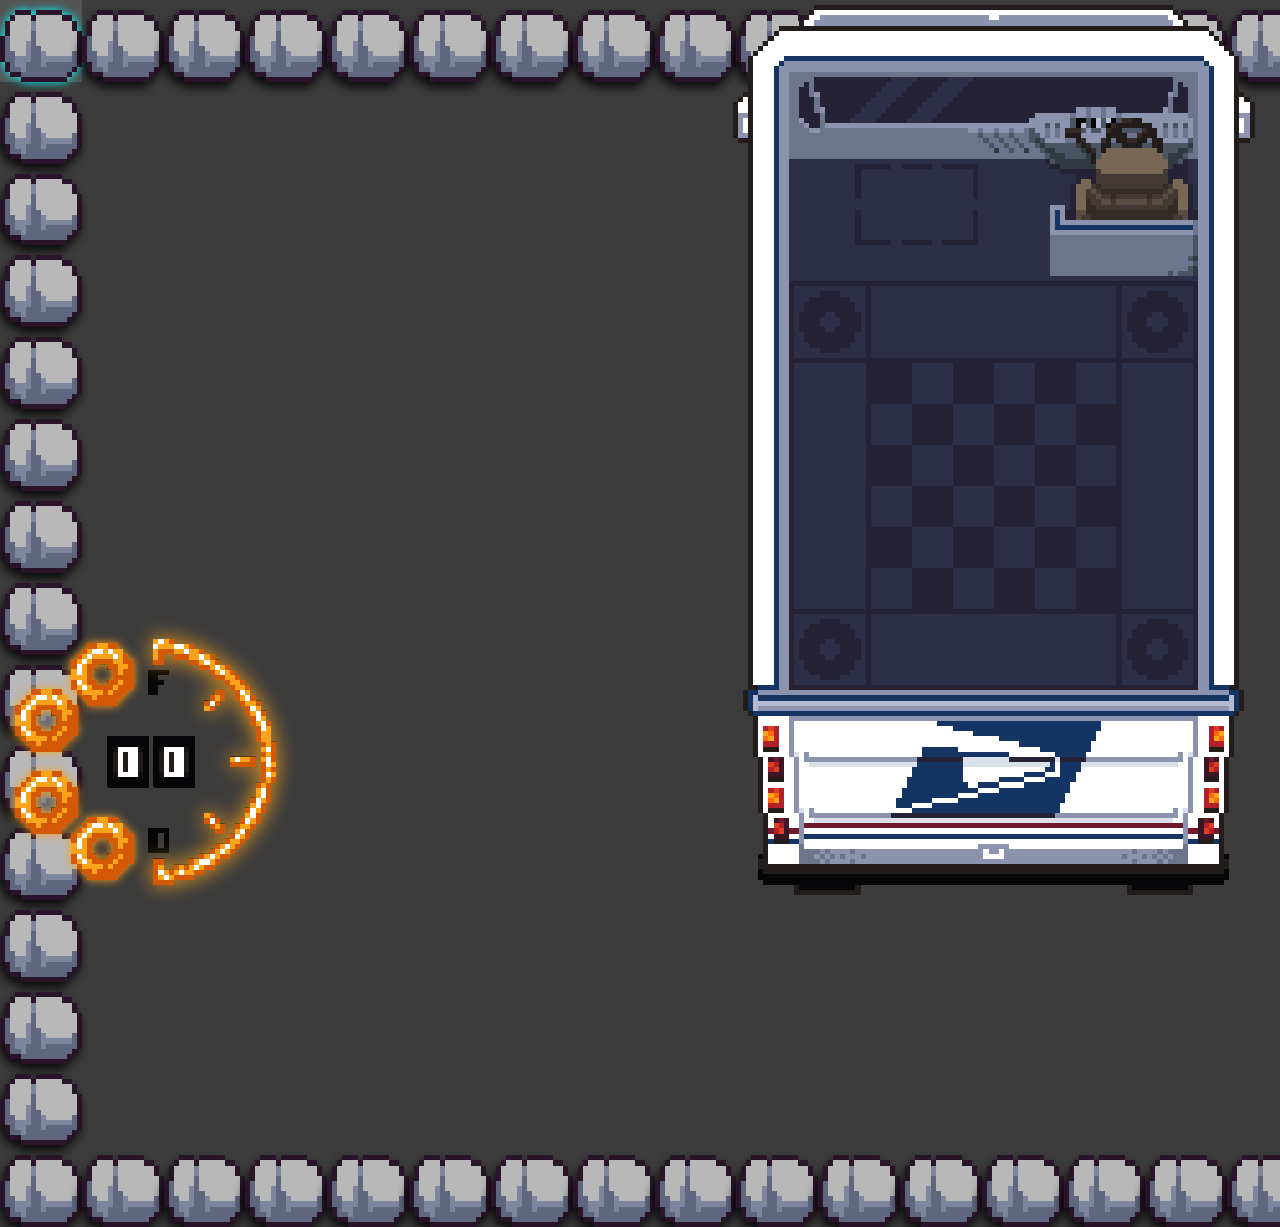
<file: index.html>
<!DOCTYPE html>
<html>
    <head>
        <meta charset="UTF-8">
        <link rel="stylesheet" type="text/css" href="desktop-div/structure.css">
        <link rel="stylesheet" type="text/css" href="aesthetics.css">
        <link rel="stylesheet" type="text/css" href="tiles.css">
        <link rel="stylesheet" type="text/css" href="ui.css">

    </head>
    <body>

        <div id="WORLD" class="WORLD-stationary"></div>
        <div id="TRUCK">
            <div id="INVENTORY"></div>
        </div>
        <div id="HUD">
            <img id="GAUGE" src="images/ui/uiHud_fuelGauge.png">
            <img id="TICKER_LEFT" src="images/ui/uiTicker0.png">
            <img id="TICKER_RIGHT" src="images/ui/uiTicker0.png">
            <img id="TIRE0" class="TIRE" src="images/ui/uiHud_fullTire.png">
            <img id="TIRE1" class="TIRE" src="images/ui/uiHud_fullTire.png">
            <img id="TIRE2" class="TIRE" src="images/ui/uiHud_fullTire.png">
            <img id="TIRE3" class="TIRE" src="images/ui/uiHud_fullTire.png">
        </div>

        <script src="desktop-div/desktop-div.js"></script>
        <script src="interface.js"></script>
        <script src="templogic.js"></script>
        <script async type="text/javascript" src="barista/latte.js"></script>
        
        
        <script>

            // WEB ASSEMBLY
            let wasm;
            async function init() {
                const response = await fetch('barista/latte.wasm');
                const buffer = await response.arrayBuffer();
                const module = await WebAssembly.instantiate(buffer);
            }
            init();

            /*
                Initialize Desktops & HUD elements.
                Scale is set to 100/11, because I want the 
            */
            desktopDiv.createDesktop(document.getElementById("WORLD"), 15*5, 15, 100/11, "vh");
            desktopDiv.createDesktop(document.getElementById("INVENTORY"), 5, 5, 100/11, "vh");
            scaleElement(document.getElementById("TRUCK"), 7, 11, 100/11, "vh");
            scaleElement(document.getElementById("HUD"), 4, 3, 100/11, "vh");
            scaleElement(document.getElementById("GAUGE"), 4, 3, 100/11, "vh");
            scaleElement(document.getElementById("TICKER_LEFT"), 1, 1, 100/11, "vh");
            scaleElement(document.getElementById("TICKER_RIGHT"), 1, 1, 100/11, "vh");
            scaleElement(document.getElementById("TIRE0"), 1.01, 1.01, 100/11, "vh");
            scaleElement(document.getElementById("TIRE1"), 1.01 , 1.01, 100/11, "vh");
            scaleElement(document.getElementById("TIRE2"), 1.01, 1.01, 100/11, "vh");
            scaleElement(document.getElementById("TIRE3"), 1.01, 1.01, 100/11, "vh");

            /*
                Define slot click behavior.
                This places down a tile defined by SELECTEDTILE.
            */
            desktopDiv.onClickFunction = function(icon) {

                const index = desktopDiv.getSlotIndex(icon.parentNode);

                _writeFromJS(index, SELECTEDTILE);
                console.log(index);

            };

            /*
                Define icon drop behavior.
                This places AIR at the previous index, and
                places the dragged tile at the new index.
            */
            desktopDiv.onDropFunction = function(icon, draggedIcon) {

                const oldIndex = desktopDiv.getSlotIndex(draggedIcon.parentNode);
                const newIndex = desktopDiv.getSlotIndex(icon.parentNode);
                const tile = draggedIcon.tile;

                _writeFromJS(oldIndex, 0);
                _writeFromJS(newIndex, tile);
            }

          </script>
    </body>
</html>
</file>
<file: desktop-div/structure.css>
.🖥️DIV-desktop {
    position: relative;

    display: grid;
    grid-template-columns: repeat(var(--columns), 1fr);
    grid-template-rows: repeat(var(--rows), 1fr);

    user-select: none;
}

.🖥️DIV-slot {
    background-size: 100%;
    margin:0px;
    position:relative;
}

.🖥️DIV-icon {
    width: 100%;
    height: 100%;
    position: relative;
}

.🖥️DIV-iconImage {
    position: absolute;
    pointer-events: none; /*lets hovering mouse pass through*/
}
</file>
<file: aesthetics.css>
/* optional aesthetics, feel free to change or remove*/

body {
    height: 100vh;
    overflow: hidden;
    margin: 0px;
    scrollbar-width: none;
    background-color: rgb(60, 60, 60);
    image-rendering: pixelated;

}

/* .🖥️DIV-desktop {
    background-color: rgb(100, 100, 100);
} */

/* .🖥️DIV-slot {
    background-color: rgb(40, 40, 40);
} */

/*indicates what tile the mouse is over*/
.🖥️DIV-icon:hover {
    background-color: rgba(256,256,256,.125);
}

/*
    Duplicate of icon:hover.

    Hovering cannot be detected with ":hover" while dragging something.
    Because the user will commonly drag icons, the "dragging-over"
    class exists so that "hovering" can still be detected while dragging.
*/
.🖥️DIV-draggingOver {
    background-color:rgba(256,256,256,.125);
}

.🖥️DIV-iconImage {
    filter: drop-shadow(-2px 6px 5px rgba(0,0,0,0.8));
}

/* targets the icon-image when the icon is being hovered over. */
.🖥️DIV-icon:hover .🖥️DIV-iconImage {
    filter: drop-shadow(0px 0px 5px cyan); /*selection glow*/
}
</file>
<file: tiles.css>
.EXAMPLE {
    width: 80%;
    height: 80%;

    top: 10%;
    left:10%;
}

.STONE {
    width: 100%;
    height: 100%;

    top: 0%;
    left: 0%;
}

.WOOD {
    width: 100%;
    height: 100%;

    top: 0%;
    left: 0%;
}

.GAS {
    width: 80%;
    height: 80%;

    top: 10%;
    left:10%;
}

.PACKAGE {
    width: 300%;
    height: 300%;

    top: -100%;
    left: -100%;
}

.SPAWNER {
    width: 80%;
    height: 80%;

    top: 10%;
    left:10%;
}

.SPAWNER_RANDOM {
    width: 300%;
    height: 300%;

    top: -100%;
    left: -100%;
}

.CENTI {
    width: 300%;
    height: 300%;

    top: -100%;
    left: -100%;
}

.BALL {
    width: 100%;
    top: -20%;
}

.FIRE {
    width: 300%;
    height: 200%;
    top: -120%;
    left: -100%;
}

.FIRE2 {
    width: 300%;
    height: 200%;
    top: -120%;
    left: -100%;
}
</file>
<file: ui.css>
#WORLD {
    transition: linear 0.3s;
}

.WORLD-stationary {
    left: var(--stationaryX, 0vh);
    top: var(--stationaryY, 0vh);
}

.WORLD-moving {
    left: var(--movingX, 0vh);
    top: var(--movingY, 0vh);
}

#TRUCK {
    background-image: url('images/ui/uiInventory.png');
    background-repeat: no-repeat;
    background-size: contain;

    position: fixed;
    z-index: 20;

    top:0;
    right:0;
}

#INVENTORY {
    /*
        The screen height is 11 * 16 pixels.
        Total height: 176 pixels.
        I want to move the div 55 pixels down.
        Or, 55 pixels out of 176 pixels.

        (part/total) / 100 = Percentage

        (55/176) * 100 = 31.25

    */
    top: 31.25vh;

    /*
        I want to move it 16 pixels right.
        Because I'm using vh, should I still use 176?

        (16/176) * 100 = 9.09090909...

    */
    left: 9.0909vh;
}

#HUD {
    background-image: url('images/ui/uiHud.png');
    background-repeat: no-repeat;
    background-size: contain;

    pointer-events: none; /*lets hovering mouse pass through*/
    position: fixed;
    z-index: 20;

    /*
        I want to move this 3 pixels up, 10 pixels left.
        This way there are 3 pixels between it and the border.

        (3/176) * 100 = 1.70454545...
        (10/176) * 100 = 5.68181818...

    */

    bottom: 1.704545vh;
    left: -5.681818vh;
}

#GAUGE {
    /* #F9A31B */
    filter: drop-shadow(0px 0px 10px #F9A31B);
}

/*
    Tires are slightly off. I will likely need to remove the "empty" tire icons behind it.
*/

.TIRE {
    position: fixed;
    filter: drop-shadow(0px 0px 5px #F9A31B);
}

#TIRE0 {
    
    left: calc((12 / 176) * 100vh);
    bottom: calc((36 / 176) * 100vh);
}

#TIRE1 {
    
    left: calc((1 / 176) * 100vh);
    bottom: calc((27 / 176) * 100vh);
}

#TIRE2 {
    
    left: calc((1 / 176) * 100vh);
    bottom: calc((11 / 176) * 100vh);
}

#TIRE3 {

    left: calc((12 / 176) * 100vh);
    bottom: calc((2 / 176) * 100vh);
}


#TICKER_LEFT {
    position: fixed;

    left: calc((17 / 176) * 100vh);
    bottom: calc((19 / 176) * 100vh);
}

#TICKER_RIGHT {
    position: fixed;

    left: calc((26 / 176) * 100vh);
    bottom: calc((19 / 176) * 100vh);
}
</file>
